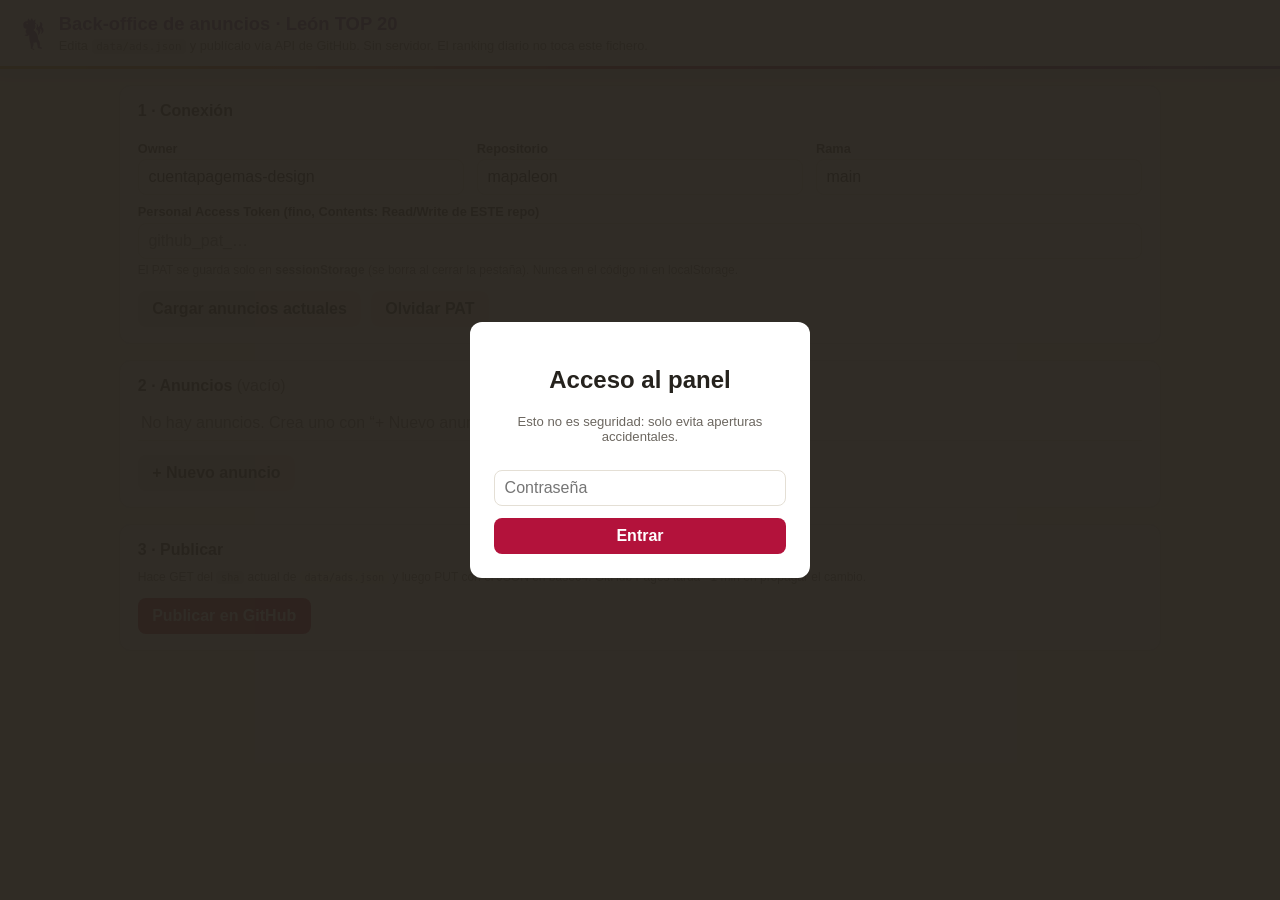
<file: admin.html>
<!DOCTYPE html>
<html lang="es">
<head>
  <meta charset="utf-8" />
  <meta name="viewport" content="width=device-width, initial-scale=1" />
  <meta name="robots" content="noindex, nofollow" />
  <link rel="icon" href="favicon.svg" type="image/svg+xml" />
  <title>Admin · Anuncios — León TOP 20</title>
  <style>
    :root { --ink:#25221d; --muted:#6c6760; --bg:#f6f4ef; --accent:#b3123b; --line:#e4dfd5; }
    * { box-sizing: border-box; }
    body { margin:0; font-family:-apple-system,BlinkMacSystemFont,"Segoe UI",Roboto,Arial,sans-serif; color:var(--ink); background:var(--bg); }
    header { background:#fff; box-shadow:0 2px 12px rgba(0,0,0,.1); padding:.8rem 1.2rem; border-bottom:3px solid; border-image:linear-gradient(90deg,#d4a017,#b3123b,#6b2c8f) 1; }
    header h1 { margin:0; font-size:1.15rem; }
    header p { margin:.2rem 0 0; font-size:.8rem; color:var(--muted); }
    main { max-width:1080px; margin:0 auto; padding:1rem 1.2rem 4rem; }
    .card { background:#fff; border:1px solid var(--line); border-radius:12px; padding:1rem 1.1rem; margin-bottom:1rem; }
    .card h2 { margin:0 0 .7rem; font-size:1rem; }
    label { display:block; font-size:.8rem; font-weight:600; margin:.6rem 0 .2rem; }
    input[type=text], input[type=url], input[type=number], input[type=password], input[type=datetime-local], textarea, select {
      width:100%; padding:.5rem .6rem; border:1px solid var(--line); border-radius:8px; font:inherit; background:#fff;
    }
    textarea { min-height:60px; resize:vertical; }
    .row { display:grid; grid-template-columns:1fr 1fr; gap:.8rem; }
    .row3 { display:grid; grid-template-columns:1fr 1fr 1fr; gap:.8rem; }
    .checks { display:flex; gap:1rem; flex-wrap:wrap; align-items:center; }
    .checks label { display:inline-flex; align-items:center; gap:.35rem; margin:0; font-weight:500; }
    .checks input { width:auto; }
    button { font:inherit; font-weight:600; border:none; border-radius:8px; padding:.55rem .9rem; cursor:pointer; }
    .btn-primary { background:var(--accent); color:#fff; }
    .btn-ghost { background:#ece8e0; color:var(--ink); }
    .btn-danger { background:#fff; color:var(--accent); border:1px solid var(--accent); }
    .btn-row { display:flex; gap:.6rem; flex-wrap:wrap; margin-top:.9rem; }
    .ad-list { list-style:none; margin:0; padding:0; }
    .ad-list li { display:flex; align-items:center; gap:.6rem; padding:.5rem .2rem; border-bottom:1px solid var(--line); }
    .ad-list .meta { flex:1; min-width:0; }
    .ad-list .meta b { font-size:.92rem; }
    .ad-list .meta small { display:block; color:var(--muted); font-size:.75rem; }
    .pill { font-size:.65rem; font-weight:700; text-transform:uppercase; border-radius:999px; padding:.1rem .45rem; }
    .pill.on { background:#e3f4e7; color:#1c7a37; }
    .pill.off { background:#f1e3e3; color:#a33; }
    .status { font-size:.82rem; padding:.5rem .7rem; border-radius:8px; margin-top:.6rem; display:none; }
    .status.show { display:block; }
    .status.ok { background:#e3f4e7; color:#155f2a; }
    .status.err { background:#fbe3e3; color:#8a1a1a; }
    .status.info { background:#e6eef7; color:#234; }
    .hint { font-size:.75rem; color:var(--muted); margin-top:.25rem; }
    /* Vista previa */
    .preview-banner { display:flex; align-items:center; gap:.7rem; padding:.55rem .8rem; border:1px solid var(--line); border-radius:10px; background:#fff; }
    .preview-banner .tag { font-size:.6rem; text-transform:uppercase; color:var(--muted); border:1px solid var(--line); border-radius:4px; padding:.05rem .3rem; }
    .preview-banner img { width:48px; height:48px; object-fit:cover; border-radius:8px; }
    .preview-banner .t { font-weight:700; font-size:.92rem; }
    .preview-banner .b { font-size:.8rem; color:var(--muted); }
    .preview-list { padding:.5rem .7rem; border:1px solid var(--line); border-radius:10px; background:#fbf6e9; }
    .preview-list .t { font-weight:700; font-size:.92rem; }
    .preview-list .spon { font-size:.62rem; font-weight:700; text-transform:uppercase; color:#fff; background:#e6a700; border-radius:4px; padding:.05rem .35rem; }
    .preview-list .b { font-size:.8rem; color:var(--muted); }
    /* Gate de contraseña */
    #gate { position:fixed; inset:0; background:rgba(40,36,30,.96); display:flex; align-items:center; justify-content:center; z-index:9999; }
    #gate[hidden] { display:none; }
    #gate .box { background:#fff; padding:1.5rem; border-radius:12px; width:min(92vw,340px); text-align:center; }
    #gate input { margin:.8rem 0; }
    code { background:#f0ece2; padding:.05rem .3rem; border-radius:4px; font-size:.85em; }
  </style>
</head>
<body>
  <!-- Gate de contraseña: SOLO fricción visual. La seguridad real es el PAT (ver README). -->
  <div id="gate" hidden>
    <div class="box">
      <h2>Acceso al panel</h2>
      <p style="font-size:.82rem;color:#6c6760">Esto no es seguridad: solo evita aperturas accidentales.</p>
      <input type="password" id="gate-pass" placeholder="Contraseña" autocomplete="off" />
      <button class="btn-primary" id="gate-go" style="width:100%">Entrar</button>
      <p id="gate-err" style="color:#b3123b;font-size:.8rem;display:none">Contraseña incorrecta.</p>
    </div>
  </div>

  <header>
    <div style="display:flex;align-items:center;gap:.6rem">
      <svg width="30" height="36" viewBox="0 0 100 120" fill="#6b2c8f" fill-rule="evenodd" aria-hidden="true" style="flex:none">
        <path d="M6 42 L15 36 C12 27 19 19 28 21 L31 11 L37 19 L43 10 L47 19 L55 14 L54 26 C61 31 62 41 56 47 C64 50 67 60 62 68 C70 64 74 51 70 45 C75 47 78 55 73 63 C83 61 85 46 76 40 C80 33 78 23 69 23 C73 32 70 39 63 40 C66 33 60 28 53 31 C57 38 55 47 48 50 C57 55 63 66 64 82 C70 88 71 98 69 106 L77 109 L75 113 L63 110 C62 102 61 94 57 90 C54 92 51 93 48 92 C49 99 48 106 44 111 L52 114 L49 117 L39 112 C40 105 39 98 37 92 C35 86 34 77 34 66 C30 71 22 72 18 67 L27 64 C21 60 20 50 26 46 C20 47 13 43 15 36 Z M27 30 a2.1 2.1 0 1 1 0.1 0 Z"/>
      </svg>
      <div>
        <h1 style="color:#6b2c8f">Back-office de anuncios · León TOP 20</h1>
        <p>Edita <code>data/ads.json</code> y publícalo vía API de GitHub. Sin servidor. El ranking diario no toca este fichero.</p>
      </div>
    </div>
  </header>

  <main>
    <!-- Configuración / credenciales -->
    <section class="card">
      <h2>1 · Conexión</h2>
      <div class="row3">
        <div><label for="owner">Owner</label><input type="text" id="owner" /></div>
        <div><label for="repo">Repositorio</label><input type="text" id="repo" /></div>
        <div><label for="branch">Rama</label><input type="text" id="branch" /></div>
      </div>
      <label for="pat">Personal Access Token (fino, Contents: Read/Write de ESTE repo)</label>
      <input type="password" id="pat" placeholder="github_pat_…" autocomplete="off" />
      <p class="hint">El PAT se guarda solo en <b>sessionStorage</b> (se borra al cerrar la pestaña). Nunca en el código ni en localStorage.</p>
      <div class="btn-row">
        <button class="btn-ghost" id="btn-load">Cargar anuncios actuales</button>
        <button class="btn-ghost" id="btn-forget">Olvidar PAT</button>
      </div>
      <div class="status" id="conn-status"></div>
    </section>

    <!-- Lista de anuncios -->
    <section class="card">
      <h2>2 · Anuncios <span id="count" style="color:#6c6760;font-weight:400"></span></h2>
      <ul class="ad-list" id="ad-list"></ul>
      <div class="btn-row"><button class="btn-ghost" id="btn-new">+ Nuevo anuncio</button></div>
    </section>

    <!-- Editor + vista previa -->
    <section class="card" id="editor" hidden>
      <h2 id="editor-title">Editar anuncio</h2>
      <div class="row">
        <div><label for="f-title">Título *</label><input type="text" id="f-title" /></div>
        <div><label for="f-id">ID (se autogenera si lo dejas vacío)</label><input type="text" id="f-id" /></div>
      </div>
      <label for="f-body">Texto</label>
      <textarea id="f-body"></textarea>
      <div class="row">
        <div><label for="f-image">imageUrl</label><input type="url" id="f-image" placeholder="https://…" /></div>
        <div><label for="f-link">linkUrl * (incluye UTM)</label><input type="url" id="f-link" placeholder="https://…?utm_source=leon-top20&utm_medium=banner&utm_campaign=…" /></div>
      </div>
      <div class="row3">
        <div>
          <label for="f-placement">Placement</label>
          <select id="f-placement">
            <option value="banner">banner (slot inferior)</option>
            <option value="list">list (patrocinado en la lista)</option>
          </select>
        </div>
        <div><label for="f-weight">Weight (prioridad)</label><input type="number" id="f-weight" min="0" step="1" value="1" /></div>
        <div>
          <label>Estado</label>
          <div class="checks" style="margin-top:.5rem"><label><input type="checkbox" id="f-active" checked /> Activo</label></div>
        </div>
      </div>
      <label>Categorías (vacío = todas)</label>
      <div class="checks">
        <label><input type="checkbox" class="f-cat" value="tapeo" /> Tapear</label>
        <label><input type="checkbox" class="f-cat" value="comida" /> Cenar</label>
        <label><input type="checkbox" class="f-cat" value="visitar" /> Visitar</label>
      </div>
      <div class="row">
        <div><label for="f-start">Inicio (opcional)</label><input type="datetime-local" id="f-start" /></div>
        <div><label for="f-end">Fin (opcional)</label><input type="datetime-local" id="f-end" /></div>
      </div>

      <label style="margin-top:1rem">Vista previa en vivo</label>
      <div id="preview"></div>

      <div class="btn-row">
        <button class="btn-primary" id="btn-save">Guardar en la lista</button>
        <button class="btn-ghost" id="btn-cancel">Cancelar</button>
      </div>
    </section>

    <!-- Publicar -->
    <section class="card">
      <h2>3 · Publicar</h2>
      <p class="hint">Hace GET del <code>sha</code> actual de <code>data/ads.json</code> y luego PUT con el JSON en base64. GitHub Pages tarda ~1 min en propagar el cambio.</p>
      <div class="btn-row"><button class="btn-primary" id="btn-publish">Publicar en GitHub</button></div>
      <div class="status" id="pub-status"></div>
    </section>
  </main>

  <script>
  'use strict';
  // ---- Contraseña de fricción (NO es seguridad; cámbiala o ponla vacía para desactivar) ----
  const ADMIN_PASSCODE = 'leon-admin';

  const DEFAULTS = { owner: 'cuentapagemas-design', repo: 'mapaleon', branch: 'main' };
  const CFG_KEY = 'leon-admin-cfg';
  const PAT_KEY = 'leon-admin-pat';   // sessionStorage SOLO

  let ads = [];        // anuncios en memoria
  let fileSha = null;  // sha del data/ads.json cargado
  let editIndex = -1;  // índice en edición (-1 = nuevo)

  const $ = (id) => document.getElementById(id);

  // ---------- Gate ----------
  function initGate() {
    if (!ADMIN_PASSCODE) return;
    if (sessionStorage.getItem('leon-admin-ok') === '1') return;
    $('gate').hidden = false;
    const go = () => {
      if ($('gate-pass').value === ADMIN_PASSCODE) {
        sessionStorage.setItem('leon-admin-ok', '1');
        $('gate').hidden = true;
      } else { $('gate-err').style.display = 'block'; }
    };
    $('gate-go').addEventListener('click', go);
    $('gate-pass').addEventListener('keydown', (e) => { if (e.key === 'Enter') go(); });
  }

  // ---------- Config / PAT ----------
  function loadCfg() {
    let cfg = DEFAULTS;
    try { cfg = { ...DEFAULTS, ...JSON.parse(localStorage.getItem(CFG_KEY) || '{}') }; } catch {}
    $('owner').value = cfg.owner; $('repo').value = cfg.repo; $('branch').value = cfg.branch;
    $('pat').value = sessionStorage.getItem(PAT_KEY) || '';
  }
  function saveCfg() {
    localStorage.setItem(CFG_KEY, JSON.stringify({
      owner: $('owner').value.trim(), repo: $('repo').value.trim(), branch: $('branch').value.trim(),
    }));
    const pat = $('pat').value.trim();
    if (pat) sessionStorage.setItem(PAT_KEY, pat);
  }
  function getCfg() {
    return { owner: $('owner').value.trim(), repo: $('repo').value.trim(), branch: $('branch').value.trim(), pat: $('pat').value.trim() };
  }

  // ---------- base64 UTF-8 ----------
  const b64encode = (str) => btoa(unescape(encodeURIComponent(str)));
  const b64decode = (str) => decodeURIComponent(escape(atob(str.replace(/\n/g, ''))));

  // ---------- datetime-local <-> ISO ----------
  function isoToLocal(iso) {
    if (!iso) return '';
    const d = new Date(iso);
    if (isNaN(d)) return '';
    const off = d.getTimezoneOffset() * 60000;
    return new Date(d - off).toISOString().slice(0, 16);
  }
  const localToIso = (v) => (v ? new Date(v).toISOString() : null);

  // ---------- GitHub API ----------
  function apiUrl(cfg) {
    return `https://api.github.com/repos/${cfg.owner}/${cfg.repo}/contents/data/ads.json`;
  }
  async function ghGet(cfg) {
    const res = await fetch(`${apiUrl(cfg)}?ref=${encodeURIComponent(cfg.branch)}`, {
      headers: { Authorization: `Bearer ${cfg.pat}`, Accept: 'application/vnd.github+json', 'X-GitHub-Api-Version': '2022-11-28' },
    });
    if (res.status === 404) return { sha: null, json: { updatedAt: null, ads: [] } };
    if (!res.ok) throw new Error(`GET ${res.status}: ${(await res.text()).slice(0, 200)}`);
    const data = await res.json();
    return { sha: data.sha, json: JSON.parse(b64decode(data.content)) };
  }
  async function ghPut(cfg, contentStr, sha) {
    const body = {
      message: 'ads: actualiza anuncios desde el back-office',
      content: b64encode(contentStr),
      branch: cfg.branch,
    };
    if (sha) body.sha = sha;
    const res = await fetch(apiUrl(cfg), {
      method: 'PUT',
      headers: { Authorization: `Bearer ${cfg.pat}`, Accept: 'application/vnd.github+json', 'X-GitHub-Api-Version': '2022-11-28', 'Content-Type': 'application/json' },
      body: JSON.stringify(body),
    });
    if (!res.ok) throw new Error(`PUT ${res.status}: ${(await res.text()).slice(0, 200)}`);
    return res.json();
  }

  function status(el, kind, msg) {
    el.className = `status show ${kind}`;
    el.textContent = msg;
  }

  // ---------- Render lista ----------
  function renderList() {
    const ul = $('ad-list');
    ul.innerHTML = '';
    $('count').textContent = ads.length ? `(${ads.length})` : '(vacío)';
    if (!ads.length) {
      ul.innerHTML = '<li style="color:#6c6760">No hay anuncios. Crea uno con “+ Nuevo anuncio”.</li>';
      return;
    }
    ads.forEach((ad, i) => {
      const li = document.createElement('li');
      const cats = (ad.categories && ad.categories.length) ? ad.categories.join(', ') : 'todas';
      li.innerHTML =
        `<span class="pill ${ad.active ? 'on' : 'off'}">${ad.active ? 'activo' : 'inactivo'}</span>` +
        `<span class="meta"><b></b><small></small></span>`;
      li.querySelector('b').textContent = `${ad.title || '(sin título)'} · ${ad.placement}`;
      li.querySelector('small').textContent = `peso ${ad.weight ?? 1} · categorías: ${cats}`;
      const edit = document.createElement('button'); edit.className = 'btn-ghost'; edit.textContent = 'Editar';
      edit.onclick = () => openEditor(i);
      const del = document.createElement('button'); del.className = 'btn-danger'; del.textContent = 'Borrar';
      del.onclick = () => { if (confirm('¿Borrar este anuncio?')) { ads.splice(i, 1); renderList(); } };
      li.append(edit, del);
      ul.appendChild(li);
    });
  }

  // ---------- Editor ----------
  function openEditor(i) {
    editIndex = i;
    const ad = i >= 0 ? ads[i] : { placement: 'banner', weight: 1, active: true, categories: [] };
    $('editor-title').textContent = i >= 0 ? 'Editar anuncio' : 'Nuevo anuncio';
    $('f-title').value = ad.title || '';
    $('f-id').value = ad.id || '';
    $('f-body').value = ad.body || '';
    $('f-image').value = ad.imageUrl || '';
    $('f-link').value = ad.linkUrl || '';
    $('f-placement').value = ad.placement || 'banner';
    $('f-weight').value = ad.weight ?? 1;
    $('f-active').checked = ad.active !== false;
    document.querySelectorAll('.f-cat').forEach((c) => { c.checked = (ad.categories || []).includes(c.value); });
    $('f-start').value = isoToLocal(ad.start);
    $('f-end').value = isoToLocal(ad.end);
    $('editor').hidden = false;
    updatePreview();
    $('editor').scrollIntoView({ behavior: 'smooth' });
  }
  function slug(s) {
    return (s || 'anuncio').toLowerCase().normalize('NFD').replace(/[\u0300-\u036f]/g, '')
      .replace(/[^a-z0-9]+/g, '-').replace(/^-|-$/g, '').slice(0, 40);
  }
  function readForm() {
    const cats = [...document.querySelectorAll('.f-cat:checked')].map((c) => c.value);
    return {
      id: $('f-id').value.trim() || `${slug($('f-title').value)}-${Date.now().toString(36)}`,
      title: $('f-title').value.trim(),
      body: $('f-body').value.trim(),
      imageUrl: $('f-image').value.trim(),
      linkUrl: $('f-link').value.trim(),
      placement: $('f-placement').value,
      categories: cats,
      weight: Number($('f-weight').value) || 0,
      start: localToIso($('f-start').value),
      end: localToIso($('f-end').value),
      active: $('f-active').checked,
    };
  }
  function saveForm() {
    const ad = readForm();
    if (!ad.title) { alert('El título es obligatorio.'); return; }
    if (!ad.linkUrl) { alert('linkUrl es obligatorio.'); return; }
    if (editIndex >= 0) ads[editIndex] = ad; else ads.push(ad);
    $('editor').hidden = true;
    renderList();
  }
  function escapeHTML(s) {
    return String(s).replace(/[&<>"']/g, (c) => ({ '&': '&amp;', '<': '&lt;', '>': '&gt;', '"': '&quot;', "'": '&#39;' }[c]));
  }
  function updatePreview() {
    const ad = readForm();
    const p = $('preview');
    if (ad.placement === 'list') {
      p.innerHTML = `<div class="preview-list"><div class="t">${escapeHTML(ad.title || 'Título')} <span class="spon">Patrocinado</span></div><div class="b">${escapeHTML(ad.body || '')}</div></div>`;
    } else {
      const img = ad.imageUrl ? `<img src="${escapeHTML(ad.imageUrl)}" alt="">` : '';
      p.innerHTML = `<div class="preview-banner"><span class="tag">Publicidad</span>${img}<div><div class="t">${escapeHTML(ad.title || 'Título')}</div><div class="b">${escapeHTML(ad.body || '')}</div></div></div>`;
    }
  }

  // ---------- Acciones ----------
  async function doLoad() {
    saveCfg();
    const cfg = getCfg();
    if (!cfg.pat) { status($('conn-status'), 'err', 'Pega un PAT primero.'); return; }
    status($('conn-status'), 'info', 'Cargando…');
    try {
      const { sha, json } = await ghGet(cfg);
      fileSha = sha;
      ads = Array.isArray(json.ads) ? json.ads : [];
      renderList();
      status($('conn-status'), 'ok', `Cargados ${ads.length} anuncios.` + (sha ? '' : ' (el fichero aún no existe; se creará al publicar)'));
    } catch (e) {
      status($('conn-status'), 'err', String(e.message || e));
    }
  }
  async function doPublish() {
    saveCfg();
    const cfg = getCfg();
    if (!cfg.pat) { status($('pub-status'), 'err', 'Pega un PAT primero.'); return; }
    status($('pub-status'), 'info', 'Publicando…');
    try {
      // Releemos el sha más reciente justo antes de escribir (evita conflictos).
      const cur = await ghGet(cfg);
      const payload = { updatedAt: new Date().toISOString(), ads };
      await ghPut(cfg, JSON.stringify(payload, null, 2) + '\n', cur.sha);
      fileSha = null;
      status($('pub-status'), 'ok', '✅ Publicado. GitHub Pages tarda ~1 minuto en propagar el cambio.');
    } catch (e) {
      status($('pub-status'), 'err', String(e.message || e));
    }
  }

  // ---------- Init ----------
  initGate();
  loadCfg();
  renderList();
  $('btn-load').onclick = doLoad;
  $('btn-publish').onclick = doPublish;
  $('btn-new').onclick = () => openEditor(-1);
  $('btn-save').onclick = saveForm;
  $('btn-cancel').onclick = () => { $('editor').hidden = true; };
  $('btn-forget').onclick = () => { sessionStorage.removeItem(PAT_KEY); $('pat').value = ''; status($('conn-status'), 'info', 'PAT borrado de esta sesión.'); };
  // Vista previa en vivo.
  ['f-title','f-body','f-image','f-link','f-placement'].forEach((id) => {
    $(id).addEventListener('input', updatePreview);
    $(id).addEventListener('change', updatePreview);
  });
  </script>
</body>
</html>
</file>
